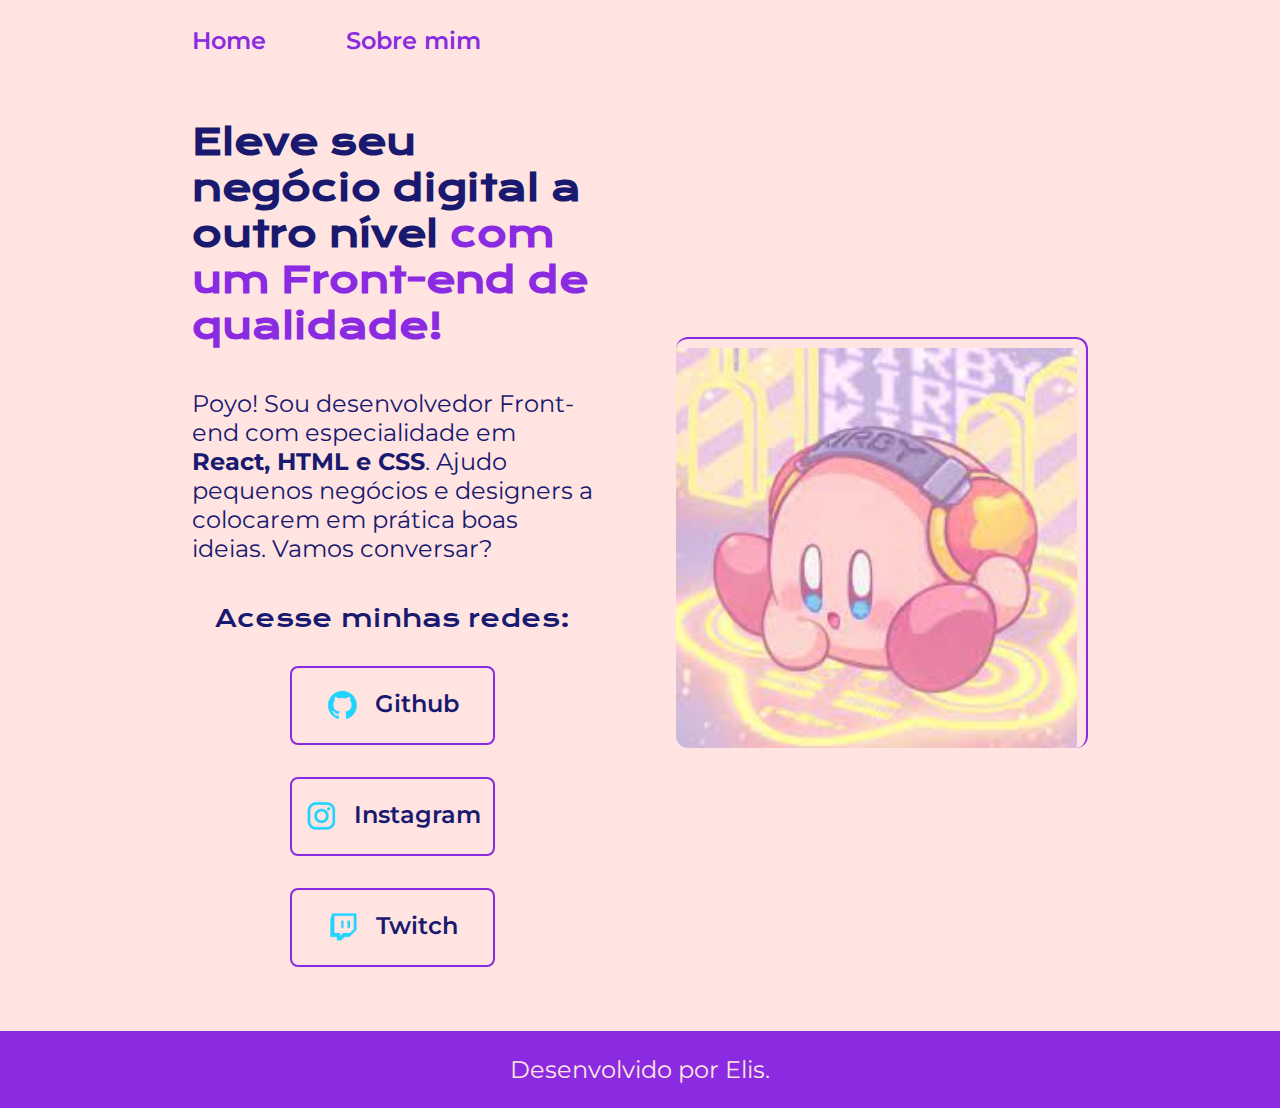
<file: index.html>
<!DOCTYPE html>
<html lang="pt-br">
<head>
    <meta charset="UTF-8">
    <meta http-equiv="X-UA-Compatible" content="IE=edge">
    <meta name="viewport" content="width=device-width, initial-scale=1.0">
    <title>Portfolio</title>
    <link rel="stylesheet" href="style.css">
</head>
<body>
    <header class="cabecalho">
        <nav class="cabecalho__menu">
            <a class="cabecalho__menu__link" href="index.html">Home</a>
            <a class="cabecalho__menu__link" href="about.html">Sobre mim</a>
            <!-- <a class="cabecalho__menu__link" href="curriculum.html">Currículo</a> -->
        </nav>
    </header>
    <main class="apresentacao">
        <section class="apresentacao__conteudo">
            <h1 class="apresentacao__conteudo__titulo">Eleve seu negócio digital a outro nível <strong class="titulo-destaque">com um Front-end de qualidade!</strong></h1>
            <p class="apresentacao__conteudo__texto"> Poyo! Sou desenvolvedor Front-end com especialidade em <strong>React, HTML e CSS</strong>. Ajudo pequenos negócios e designers a colocarem em prática boas ideias. Vamos conversar?</p>
            <div class="apresentacao__links">
                <h2 class="apresentacao__links__subtitulo">Acesse minhas redes:</h2>
                <a class="apresentacao__links__navegacao" href="https://github.com/BCampanha">
                    <img src="github.png">
                    Github
                </a>
                <a class="apresentacao__links__navegacao" href="https://instagram.com/elis.artemis">
                    <img src="instagram.png">
                    Instagram
                </a>
                <a class="apresentacao__links__navegacao" href="https://twitch.tv/elisangel0">
                    <img src="twitch.png">
                    Twitch
                </a>
            </div>
        </section>
        <img class="apresentacao__imagem" src="kirby.jpg" alt="Imagem do kirby de fone">
    </main>
    <footer class="rodape">
        <p>Desenvolvido por Elis.</p>
    </footer>
</body>
</html>
</file>
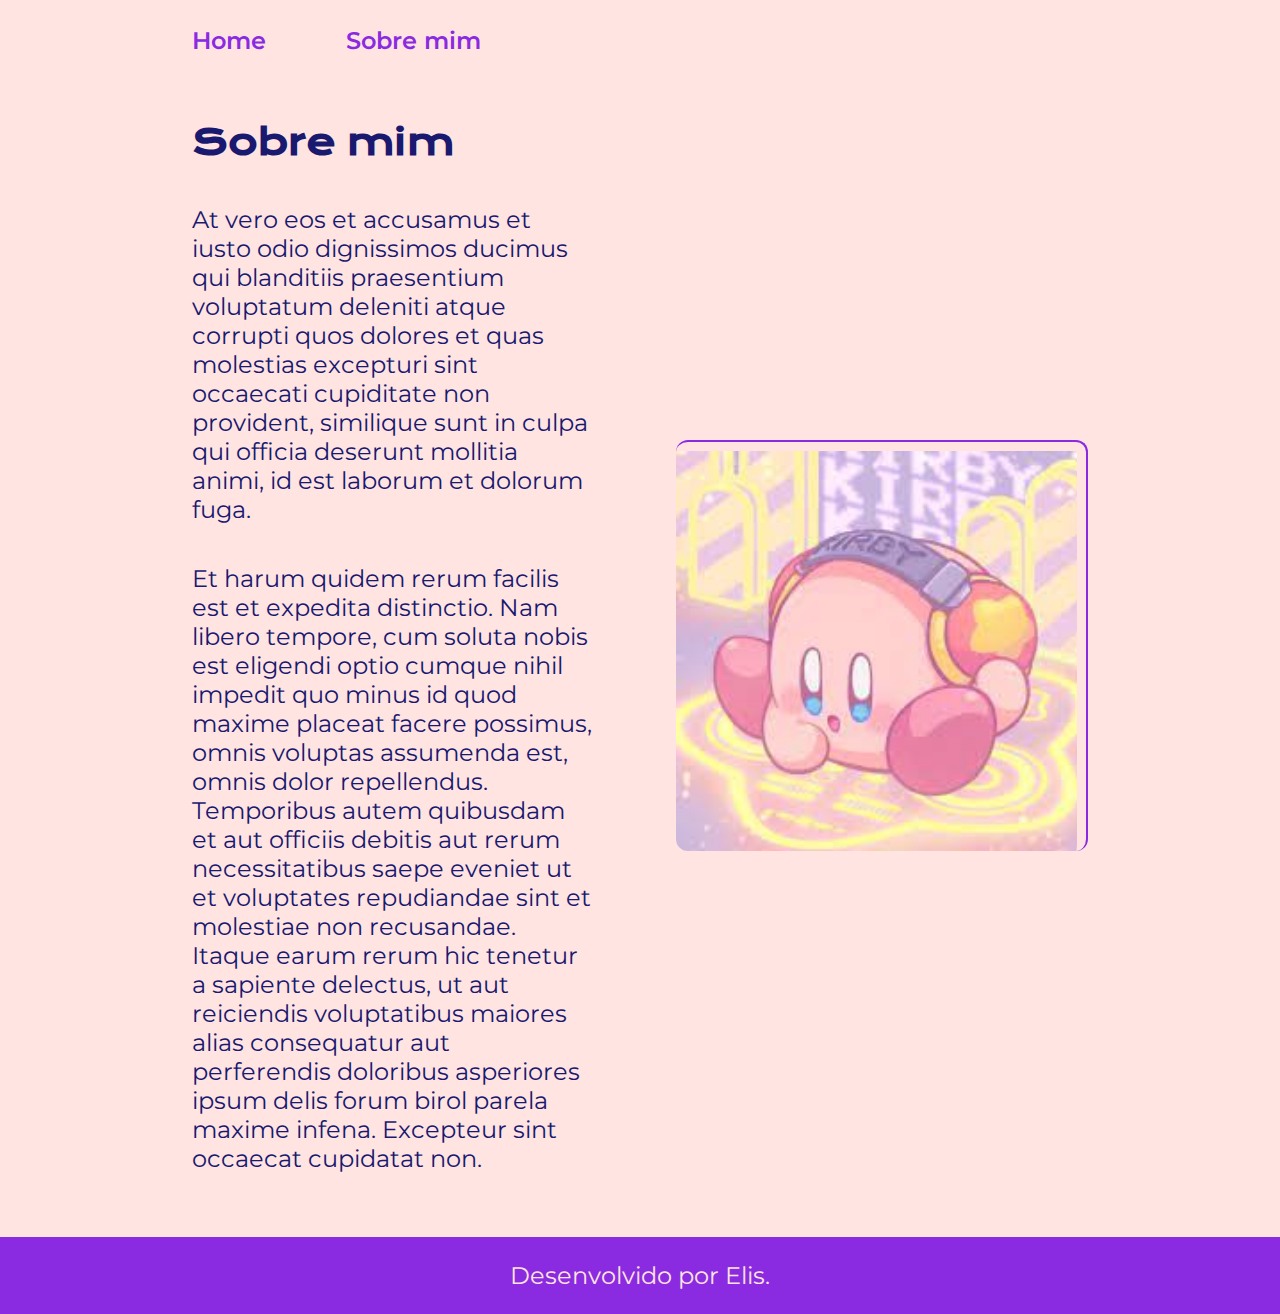
<file: about.html>
<!DOCTYPE html>
<html lang="pt-br">
<head>
    <meta charset="UTF-8">
    <meta http-equiv="X-UA-Compatible" content="IE=edge">
    <meta name="viewport" content="width=device-width, initial-scale=1.0">
    <title>Sobre mim</title>
    <link rel="stylesheet" href="style.css">
</head>
<body>
    <header class="cabecalho">
        <nav class="cabecalho__menu">
            <a class="cabecalho__menu__link" href="index.html">Home</a>
            <a class="cabecalho__menu__link" href="about.html">Sobre mim</a>
            <!-- <a class="cabecalho__menu__link" href="curriculum.html">Currículo</a> -->
        </nav>
    </header>

    <main class="apresentacao">
        <section class="apresentacao__conteudo">
            <h1 class="apresentacao__conteudo__titulo">Sobre mim</h1>
            <p class="apresentacao__conteudo__texto">At vero eos et accusamus et iusto odio dignissimos ducimus qui blanditiis praesentium voluptatum deleniti atque corrupti quos dolores et quas molestias excepturi sint occaecati cupiditate non provident, similique sunt in culpa qui officia deserunt mollitia animi, id est laborum et dolorum fuga.</p>
            <p class="apresentacao__conteudo__texto">Et harum quidem rerum facilis est et expedita distinctio. Nam libero tempore, cum soluta nobis est eligendi optio cumque nihil impedit quo minus id quod maxime placeat facere possimus, omnis voluptas assumenda est, omnis dolor repellendus. Temporibus autem quibusdam et aut officiis debitis aut rerum necessitatibus saepe eveniet ut et voluptates repudiandae sint et molestiae non recusandae. Itaque earum rerum hic tenetur a sapiente delectus, ut aut reiciendis voluptatibus maiores alias consequatur aut perferendis doloribus asperiores ipsum delis forum birol parela maxime infena. Excepteur sint occaecat cupidatat non.</p>
        </section>
        <img class="apresentacao__imagem" src="kirby.jpg" alt="Imagem do kirby de fone">
    </main>
    
    <footer class="rodape">
        <p>Desenvolvido por Elis.</p>
    </footer>
</body>
</html>
</file>
<file: style.css>
@import url('https://fonts.googleapis.com/css2?family=Krona+One&family=Montserrat:wght@400;600&display=swap');

:root {
    --cor-principal: midnightblue;
    --cor-secundaria: blueviolet;
    --cor-hover: black;
    --cor-botao: lavenderblush;
    --cor-fundo: mistyrose;

    --fonte-principal: 'Krona One', sans-serif;
    --fonte-secundaria: 'Montserrat', sans-serif;
}

* {
    margin: 0;
    padding: 0;
}

body {
    /* height: 100vh; */
    box-sizing: border-box;
    background-color: var(--cor-fundo);
    color: var(--cor-principal);
}

.cabecalho {
    padding: 2% 0 0 15%;
}

.cabecalho__menu {
    display: flex;
    gap: 80px;
}

.cabecalho__menu__link {
    font-family: var(--fonte-secundaria);
    font-weight: 600;
    font-size: 1.5rem;
    color: var(--cor-secundaria);
    text-decoration: none;
}

.apresentacao {
    padding: 5% 15%;
    display: flex;
    align-items: center;
    justify-content: space-between;
    gap: 82px;
}

.apresentacao__conteudo {
    width: 50%;
    display: flex;
    flex-direction: column;
    gap: 40px;
}

.apresentacao__conteudo__titulo {
    font-size: 2.25rem;
    font-family: var(--fonte-principal);
}

.apresentacao__conteudo__subtitulo {
    font-size: 1.75rem;
    font-family: var(--fonte-principal);
}

.apresentacao__conteudo__titulo:hover {
    color: var(--cor-hover);
}

.apresentacao__conteudo__subtitulo:hover {
    color: var(--cor-hover);
}

.titulo-destaque{
    color: var(--cor-secundaria);
}

.apresentacao__conteudo__texto {
    font-size: 1.5rem;
    font-family: var(--fonte-secundaria);
}

.apresentacao__conteudo__texto:hover {
    font-size: 1.5625rem;
}

.apresentacao__links {
    display: flex;
    flex-direction: column;
    justify-content: space-between;
    align-items: center;
    gap: 32px;
}

.apresentacao__links__subtitulo {
    font-family: var(--fonte-principal);
    font-weight: 400;
    font-size: 1.5rem;
}

.apresentacao__links__navegacao {
    display: flex;
    justify-content: center;
    gap: 16px;
    border: 2px solid var(--cor-secundaria);
    width: 50%;
    text-align: center;
    border-radius: 8px;
    font-size: 1.5rem;
    font-weight: 600;
    padding: 21.5px 0;
    text-decoration: none;
    color: var(--cor-principal);
    font-family: var(--fonte-secundaria);
}

.apresentacao__links__navegacao:hover {
    background-color: var(--cor-botao);
    border-left: 5px solid var(--cor-secundaria);
    border-bottom: 5px solid var(--cor-secundaria);    
}

.apresentacao__imagem {
    width: 50%;
    border-radius: 12px;
    padding: 1% 1% 0 0;
    border-top: 2.5px solid var(--cor-secundaria);
    border-right: 2.5px solid var(--cor-secundaria);
}

.apresentacao__imagem:hover {
    border-right: 5px solid var(--cor-secundaria);
    border-top: 5px solid var(--cor-secundaria);   
}

.rodape {
    padding: 24px;
    color: var(--cor-fundo);
    background-color: var(--cor-secundaria);
    text-align: center;
    font-family: var(--fonte-secundaria);
    font-size: 1.5rem;
    font-weight: 400;
}

@media (max-width: 1200px) {
    .cabecalho {
        padding: 10%;
    }

    .cabecalho__menu {
        justify-content: center;
    }

    .apresentacao {
        flex-direction: column-reverse;
        padding: 5%;
    }

    .apresentacao__conteudo {
        width: auto; /* 100% */
    }

}
</file>
